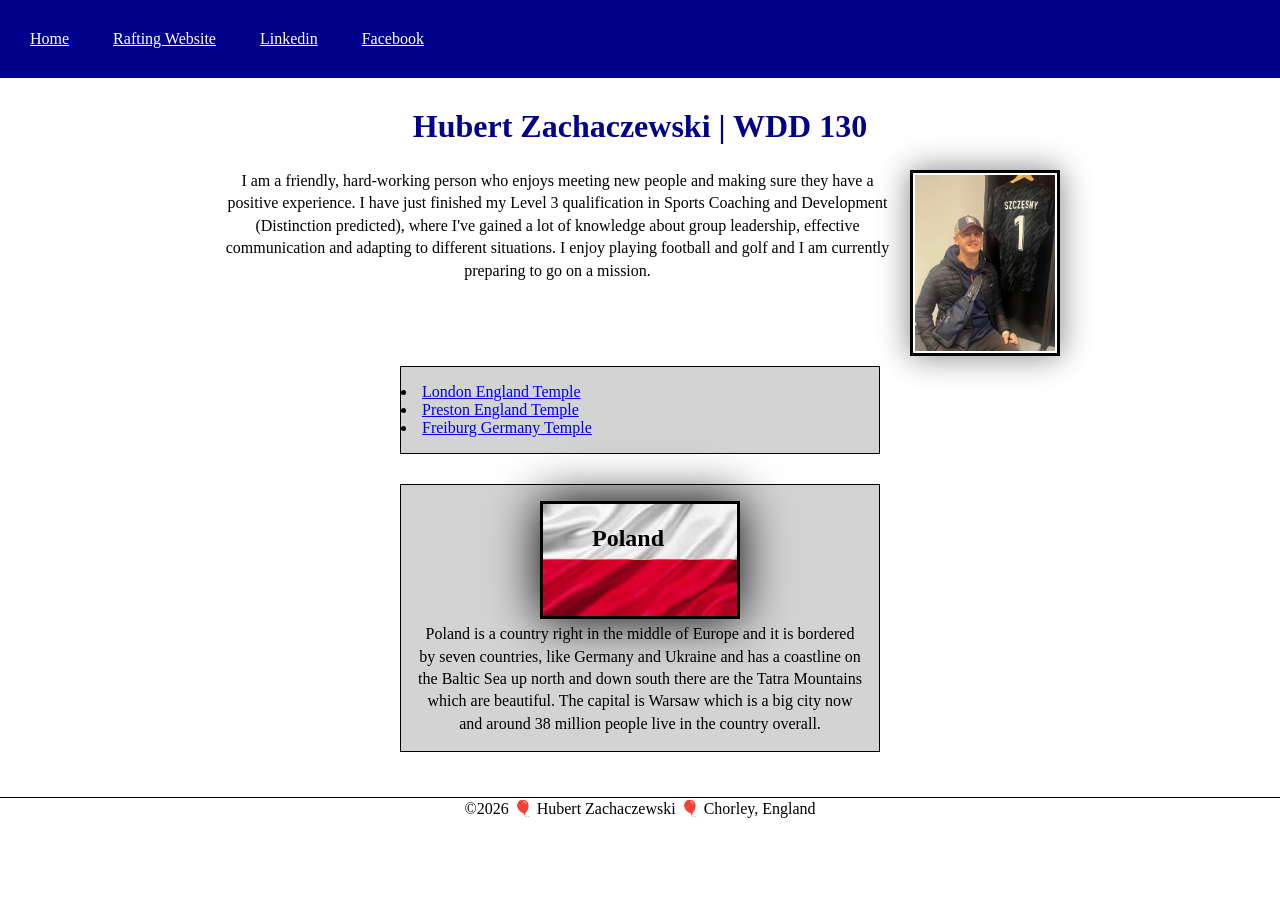
<file: index.html>
<!DOCTYPE html>
<html lang="en">

<head>
    <meta charset="UTF-8">
    <meta name="viewport" content="width=device-width, initial-scale=1.0">
    <title>Hubert Zachaczewski | WDD 130</title>
    <meta name="description"
      content="This page is made by Hubert Zachaczewski as the final product / assignment for WDD130.">
    <meta name="author" content="Hubert Zachaczewski">
    <link rel="stylesheet" href="styles/styles.css">
</head>

<body>
    <header>
        <nav>
            <a href="#">Home</a>
            <a href="wwr/">Rafting Website</a>
            <a href="https://linkedin.com">Linkedin</a>
            <a href="https://facebook.com">Facebook</a>
        </nav>
    </header>
    <main>
        <h1>Hubert Zachaczewski | WDD 130</h1>
        <img src="images/profile.jpg"
          alt="Hubert Zachaczewski Sitting Down in Front of Szczesny Shirt" width="200">
        <p>I am a friendly, hard-working person who enjoys meeting new people and making sure they
            have a positive experience. I have just finished my Level 3 qualification in Sports
            Coaching and Development (Distinction predicted), where I've gained a lot of knowledge
            about group leadership, effective communication and adapting to different situations. I
            enjoy playing football and golf and I am currently preparing to go on a mission.</p>
        <ul class="box">
            <li><a href="https://www.churchofjesuschrist.org/temples/details/london-england-temple?lang=eng"
                  target="blank" rel="noopener">London England Temple</a>
            </li>
            <li><a
                  href="https://www.churchofjesuschrist.org/temples/details/preston-england-temple?lang=eng">Preston
                    England Temple</a>
            </li>
            <li><a
                  href="https://www.churchofjesuschrist.org/temples/details/freiberg-germany-temple?lang=eng">Freiburg
                    Germany Temple</a>
            </li>
        </ul>
    </main>
    <aside class="box">
        <h2>Poland</h2>
        <img
          src="[data-uri]"
          alt="Picture of the Polish Flag">
        <p>Poland is a country right in the middle of Europe and it is bordered by seven countries,
            like Germany and Ukraine and has a coastline on the Baltic Sea up north and down south
            there are the Tatra Mountains which are beautiful. The capital is Warsaw which is a big
            city now and around 38 million people live in the country overall.</p>
    </aside>
    <footer>
        <p>©2026 🎈 Hubert Zachaczewski 🎈 Chorley, England</p>
    </footer>
</body>

</html>
</file>
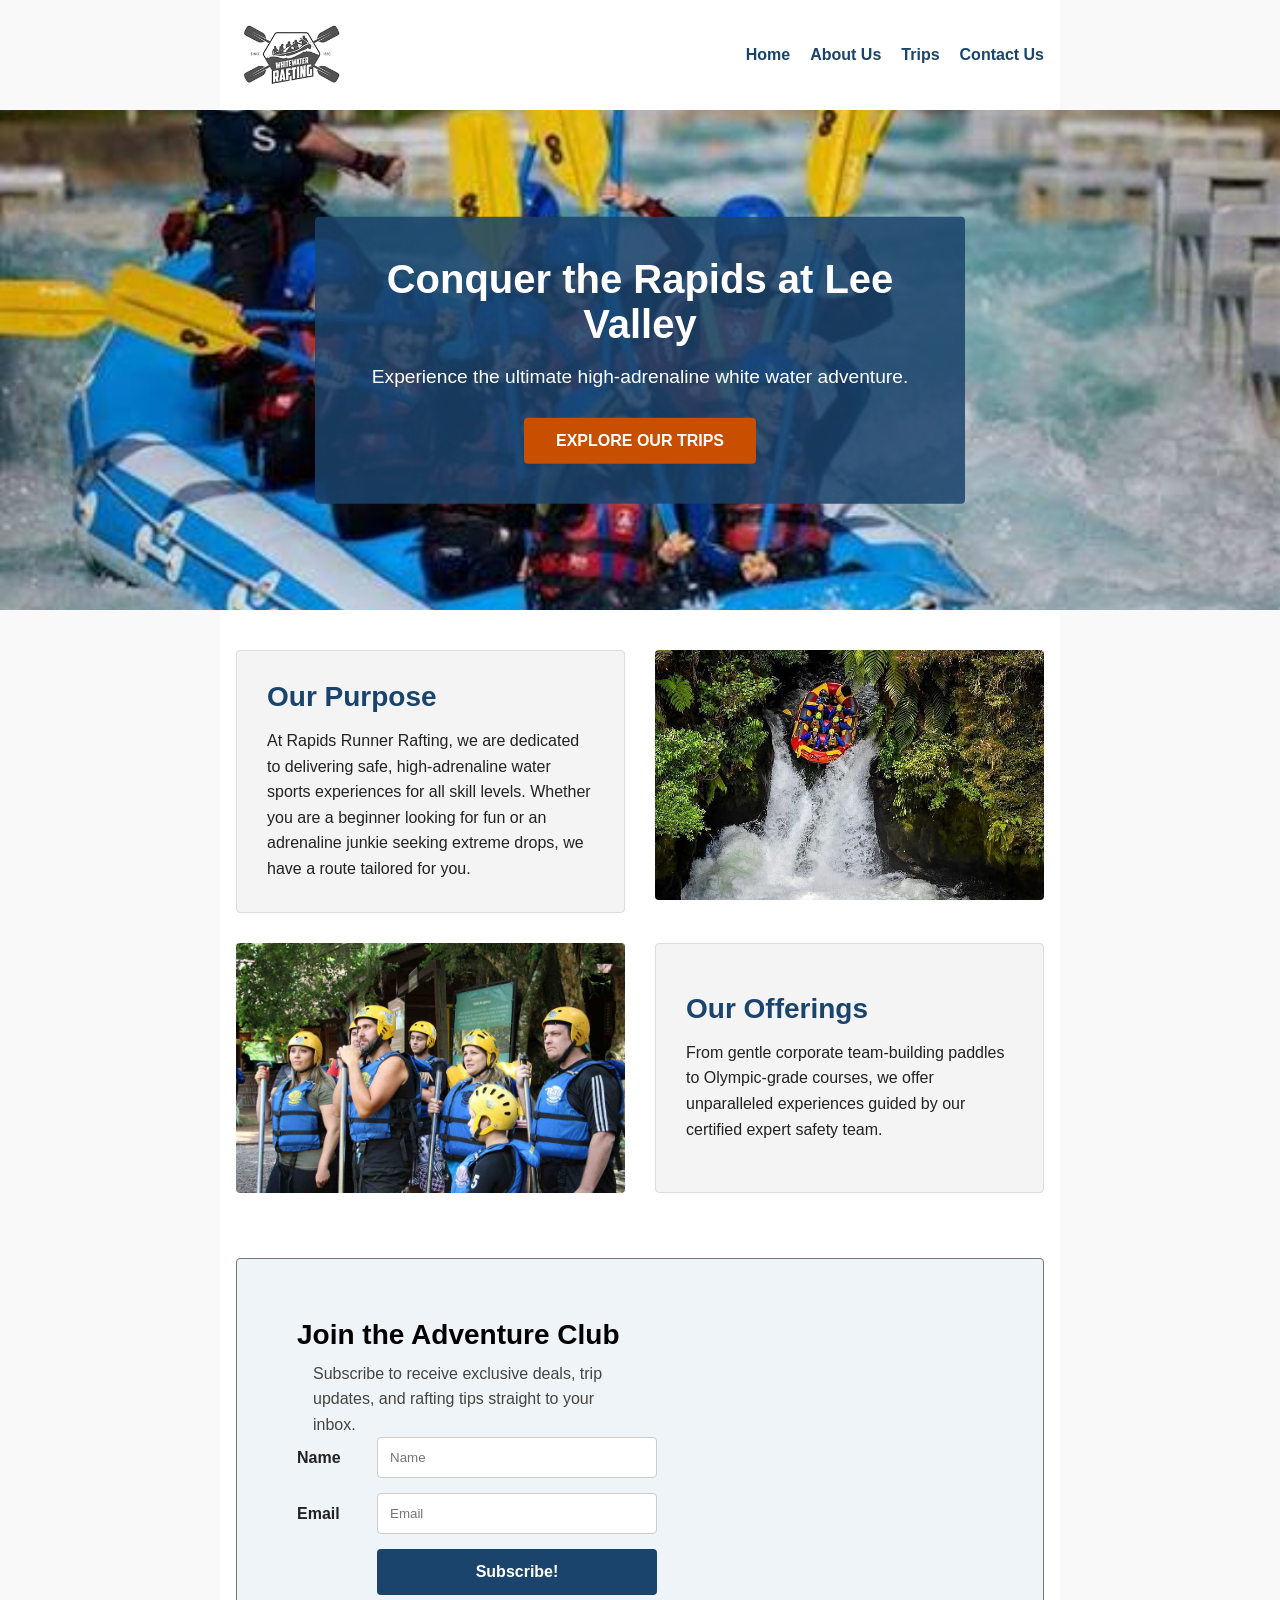
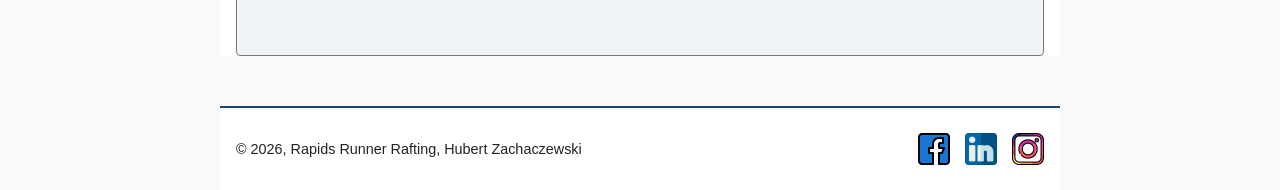
<file: wwr/index.html>
<!DOCTYPE html>
<html lang="en">

<head>
    <meta charset="UTF-8">
    <meta name="viewport" content="width=device-width, initial-scale=1.0">
    <title>Home Page - Rapids Runner Rafting</title>
    <meta name="description" content="Book your next white water rafting adventure at Lee Valley with Rapids Runner Rafting. Explore thrill levels perfect for everyone.">
    <meta name="author" content="Hubert Zachaczewski">
    <link rel="stylesheet" href="styles/rafting.css">
</head>

<body class="home-page-layout">
    <header>
        <img src="images/white-water-rafting-image.png" alt="Rapids Runner Rafting Logo">
        <nav>
            <ul>
                <li><a href="index.html">Home</a></li>
                <li><a href="about.html">About Us</a></li>
                <li><a href="trips.html">Trips</a></li>
                <li><a href="contact.html">Contact Us</a></li>
            </ul>
        </nav>
    </header>

    <div class="home-hero-wrapper">
        <section class="home-hero-section">
            <img src="images/hero-rafting.jpg" alt="Thrilling white water rafting experience at Lee Valley" class="home-hero-img">
            <div class="home-hero-text">
                <h1>Conquer the Rapids at Lee Valley</h1>
                <p>Experience the ultimate high-adrenaline white water adventure.</p>
                <a href="trips.html" class="home-cta-btn">Explore Our Trips</a>
            </div>
        </section>
    </div>

    <main class="home-grid-container">
        
        <div class="home-purpose-grid">
            <div class="home-text-card">
                <h2>Our Purpose</h2>
                <p>At Rapids Runner Rafting, we are dedicated to delivering safe, high-adrenaline water sports experiences for all skill levels. Whether you are a beginner looking for fun or an adrenaline junkie seeking extreme drops, we have a route tailored for you.</p>
            </div>
            
            <div class="home-img-card home-img-1">
                <img src="images/rafting-offering1.jpg" alt="Rafting team navigating a steep rapid drop">
            </div>
            
            <div class="home-img-card home-img-2">
                <img src="images/rafting-offering2.jpg" alt="Instructor teaching safety techniques to a group">
            </div>
            
            <div class="home-text-card">
                <h2>Our Offerings</h2>
                <p>From gentle corporate team-building paddles to Olympic-grade courses, we offer unparalleled experiences guided by our certified expert safety team.</p>
            </div>
        </div>

        <section class="home-newsletter-section">
            <div class="home-newsletter-box">
                <h2>Join the Adventure Club</h2>
                <p>Subscribe to receive exclusive deals, trip updates, and rafting tips straight to your inbox.</p>
                
                <form action="#" method="post" class="home-newsletter-form">
                    <div class="home-form-row">
                        <label for="username">Name</label>
                        <input type="text" id="username" name="username" placeholder="Name" required>
                    </div>

                    <div class="home-form-row">
                        <label for="useremail">Email</label>
                        <input type="email" id="useremail" name="useremail" placeholder="Email" required>
                    </div>

                    <button type="submit" class="home-submit-button">Subscribe!</button>
                </form>
            </div>
        </section>
    </main>

    <footer>
        <p>© 2026, Rapids Runner Rafting, Hubert Zachaczewski</p>
        <nav class="socialmedia">
            <a href="https://facebook.com" target="_blank" rel="noopener">
                <img src="images/facebook.png" alt="Facebook Logo">
            </a>
            <a href="https://linkedin.com" target="_blank" rel="noopener">
                <img src="images/linkedin.png" alt="Linkedin Logo">
            </a>
            <a href="https://instagram.com" target="_blank" rel="noopener">
                <img src="images/instagram.png" alt="Instagram Logo">
            </a>
        </nav>
    </footer>
</body>

</html>
</file>
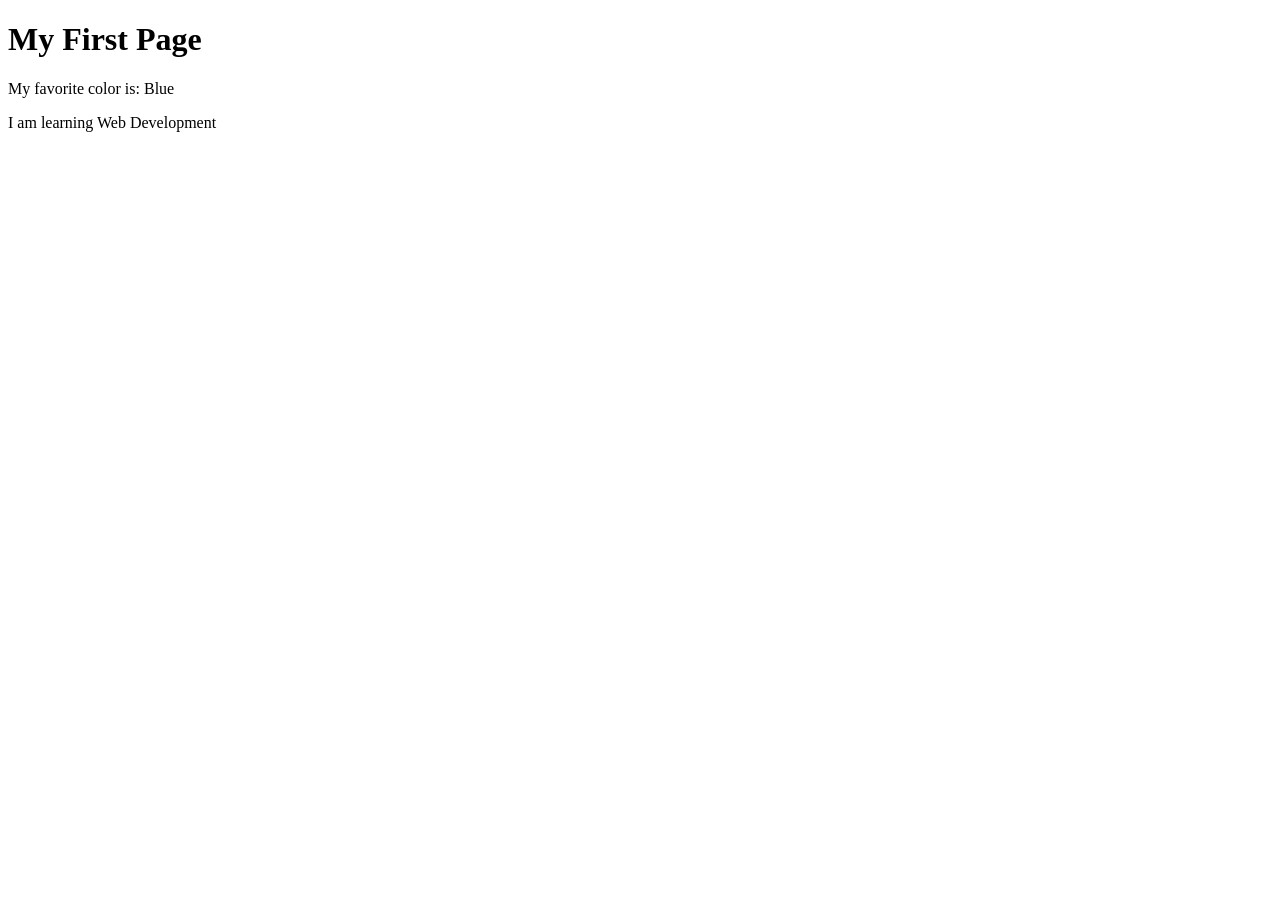
<file: week01/first-page.html>
<!DOCTYPE html>
<html lang="en">

<head>
    <meta charset="UTF-8">
    <meta name="viewport" content="width=device-width, initial-scale=1.0">
    <title>My First Page</title>
</head>

<body>
    <h1>My First Page</h1>
    <p>My favorite color is: Blue</p>
    <p>I am learning Web Development</p>
</body>

</html>
</file>
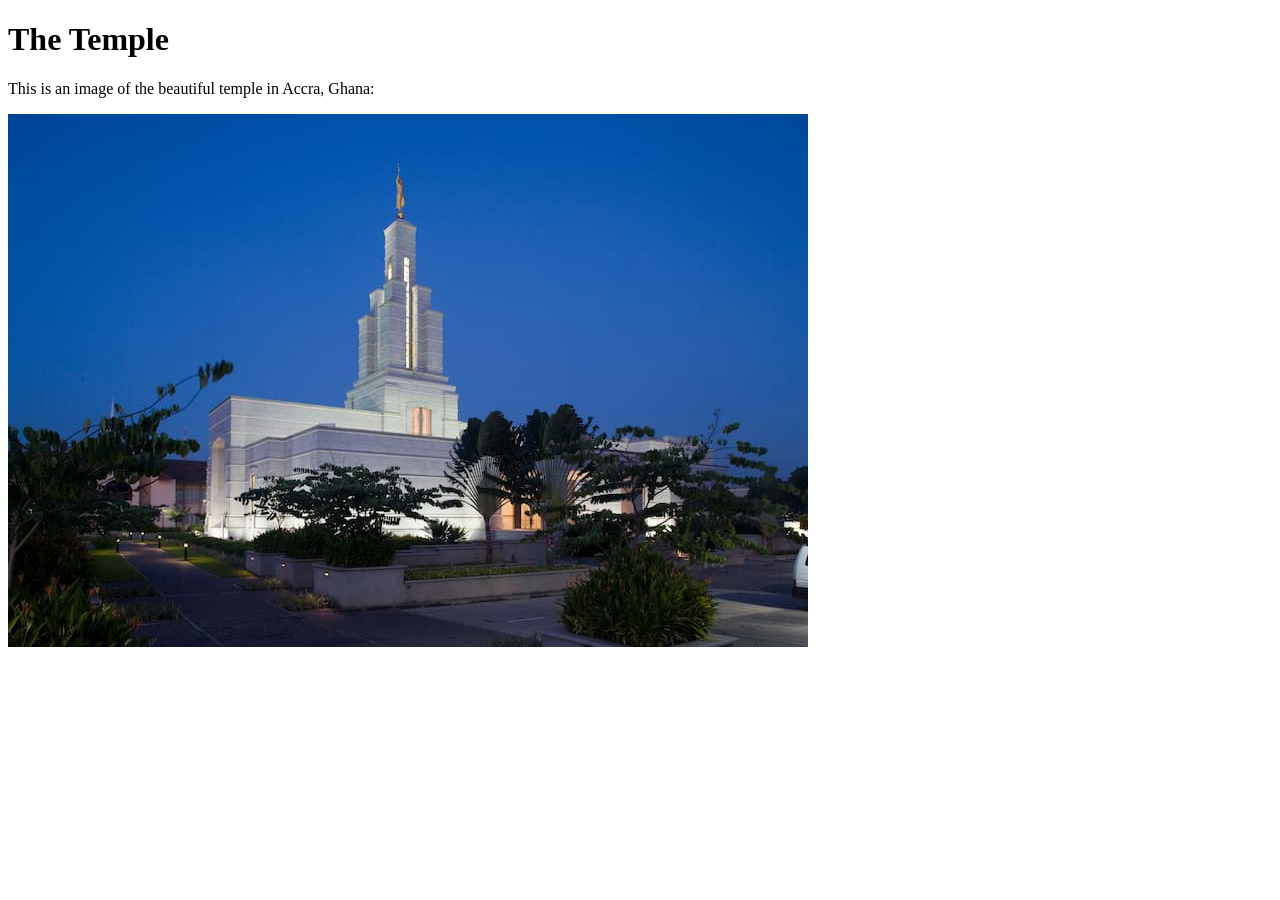
<file: week01/images-solution.html>
<!DOCTYPE html>
<html lang="en">
<head>
    <meta charset="UTF-8">
    <meta name="viewport" content="width=device-width, initial-scale=1.0">
    <title>Temple Image</title>
</head>
<body>
    <h1>The Temple</h1>
    <p>This is an image of the beautiful temple in Accra, Ghana:</p>
    <img src="images/temple-small.jpg" alt="The Accra Ghana Temple">
    
</body>
</html>
</file>
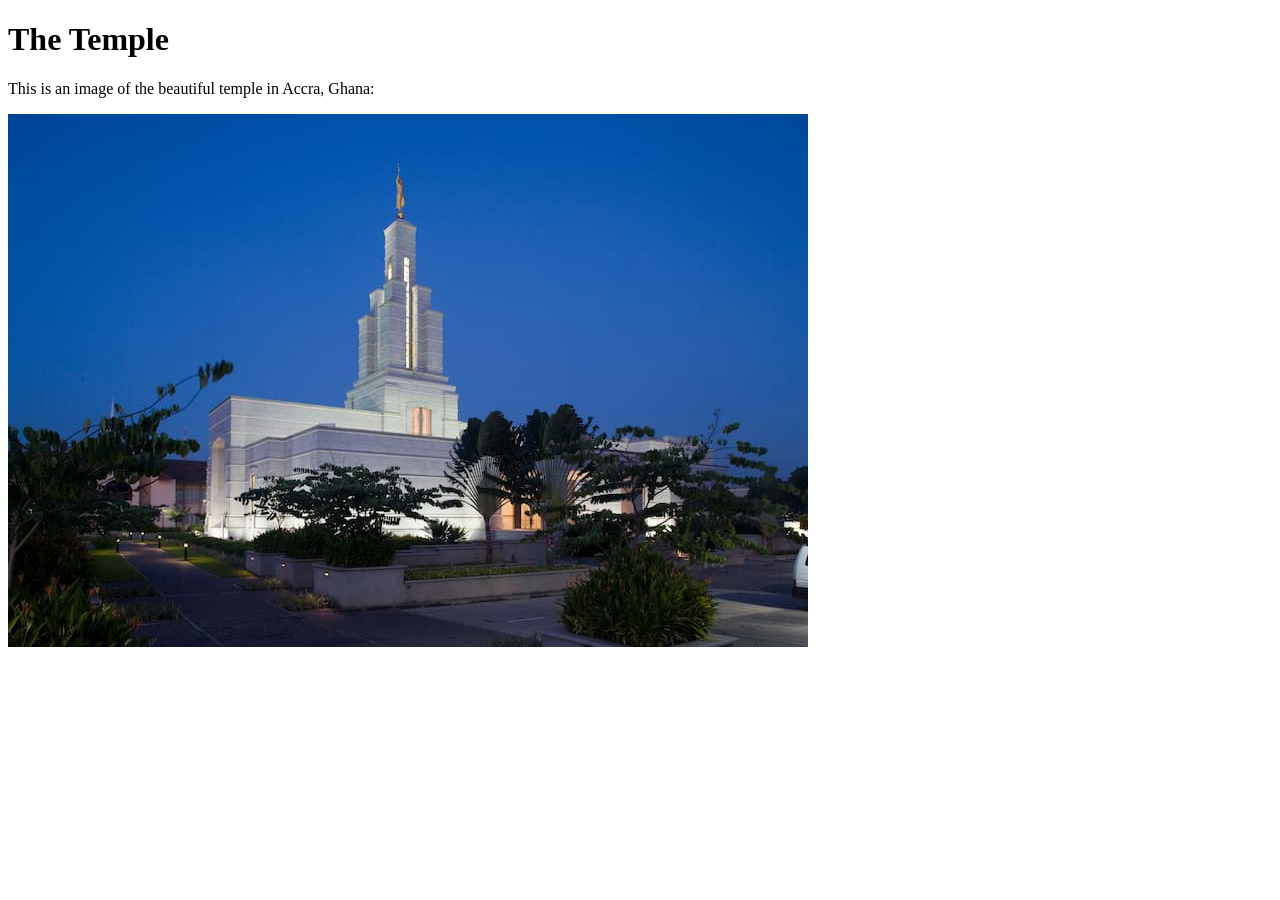
<file: week01/images.html>
<!DOCTYPE html>
<html lang="en">

<head>
    <meta charset="UTF-8">
    <meta name="viewport" content="width=device-width, initial-scale=1.0">
    <title>Temple Image</title>
</head>

<body>
    <h1>The Temple</h1>
    <p>This is an image of the beautiful temple in Accra, Ghana:</p>
    <img src="images/temple-small.jpg" alt="The Accra Ghana Temple">

</body>

</html>
</file>
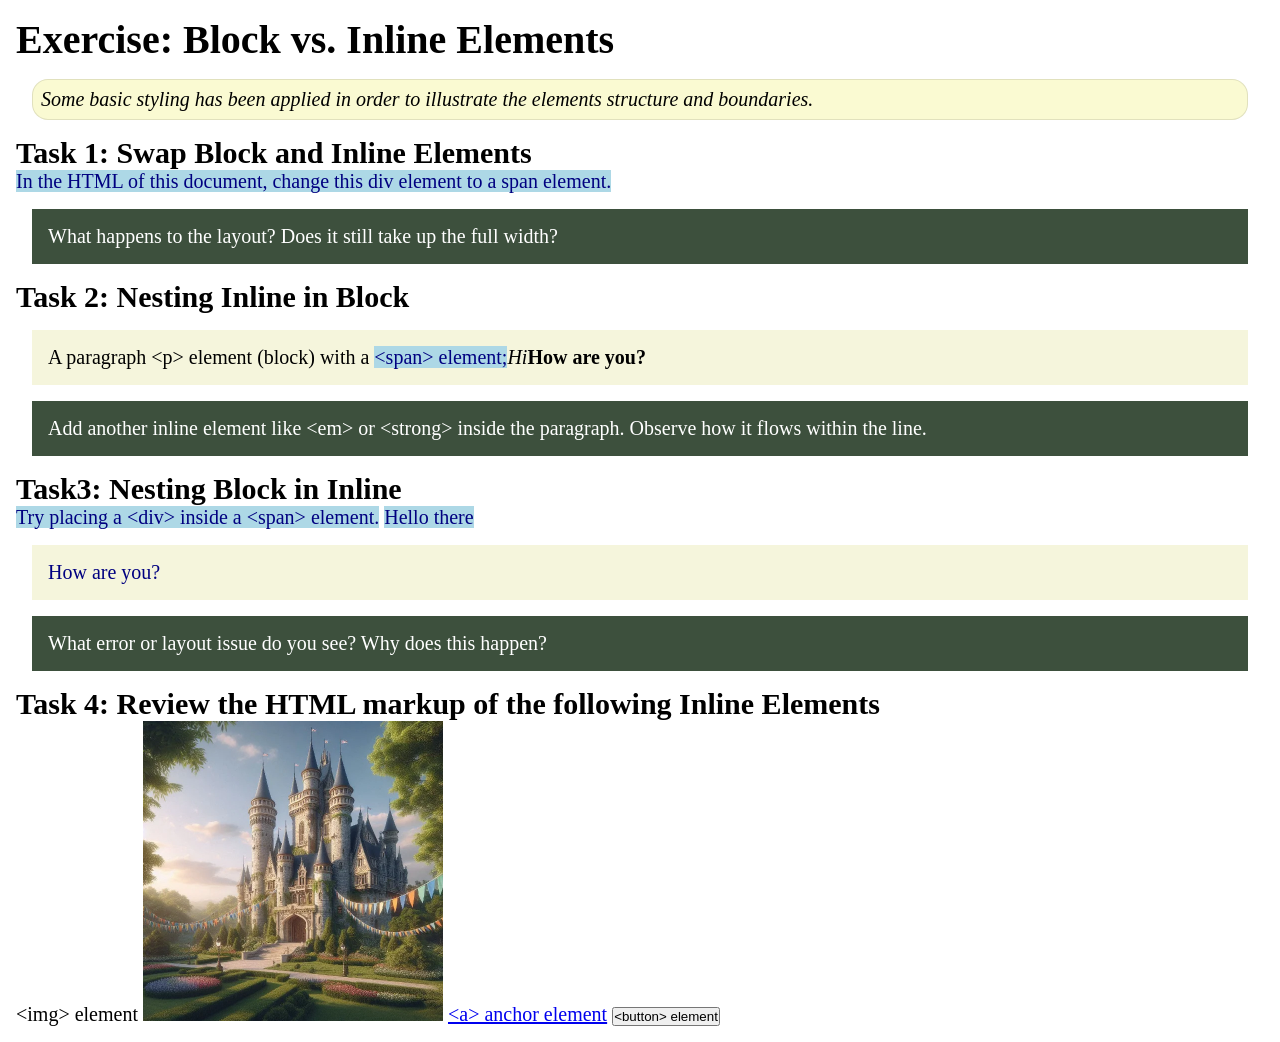
<file: week02/block-vs-inline.html>
<!DOCTYPE html>
<html lang="en">

<head>
    <meta charset="UTF-8">
    <meta name="viewport" content="width=device-width, initial-scale=1.0">
    <title>Exercise: Block vs. Inline Elements</title>
    <link rel="stylesheet" href="styles/block-vs-inline.css">
</head>

<body>
    <main>
        <h1>Exercise: Block vs. Inline Elements</h1>
        <p class="note">Some basic styling has been applied in order to illustrate the elements
            structure and
            boundaries.</p>

        <h2>Task 1: Swap Block and Inline Elements</h2>
        <span>In the HTML of this document, change this div element to a span element.</span>

        <p class="question">What happens to the layout? Does it still take up the full width?</p>

        <h2>Task 2: Nesting Inline in Block</h2>
        <p>A paragraph &lt;p&gt; element (block) with a <span>&lt;span&gt;
                element;</span><em>Hi</em><strong>How are you?</strong></p>
        <p class="question">Add another inline element like &lt;em&gt; or &lt;strong&gt; inside the
            paragraph. Observe
            how it flows within the line.</p>

        <h2>Task3: Nesting Block in Inline</h2>
        <span>Try placing a &lt;div&gt; inside a &lt;span&gt; element.</span>
        <span>Hello there <div>How are you?</div></span>
        <p class="question">What error or layout issue do you see? Why does this happen?</p>


        <h2>Task 4: Review the HTML markup of the following Inline Elements</h2>
        &lt;img&gt; element
        <img src="images/castle.webp" alt="placeholder image (images are inline)" width="300"
          height="300">
        <a href="https://churchofjesuschrist.org">&lt;a&gt; anchor element</a>
        <button type="button">&lt;button&gt; element</button>
    </main>
</body>

</html>
</file>
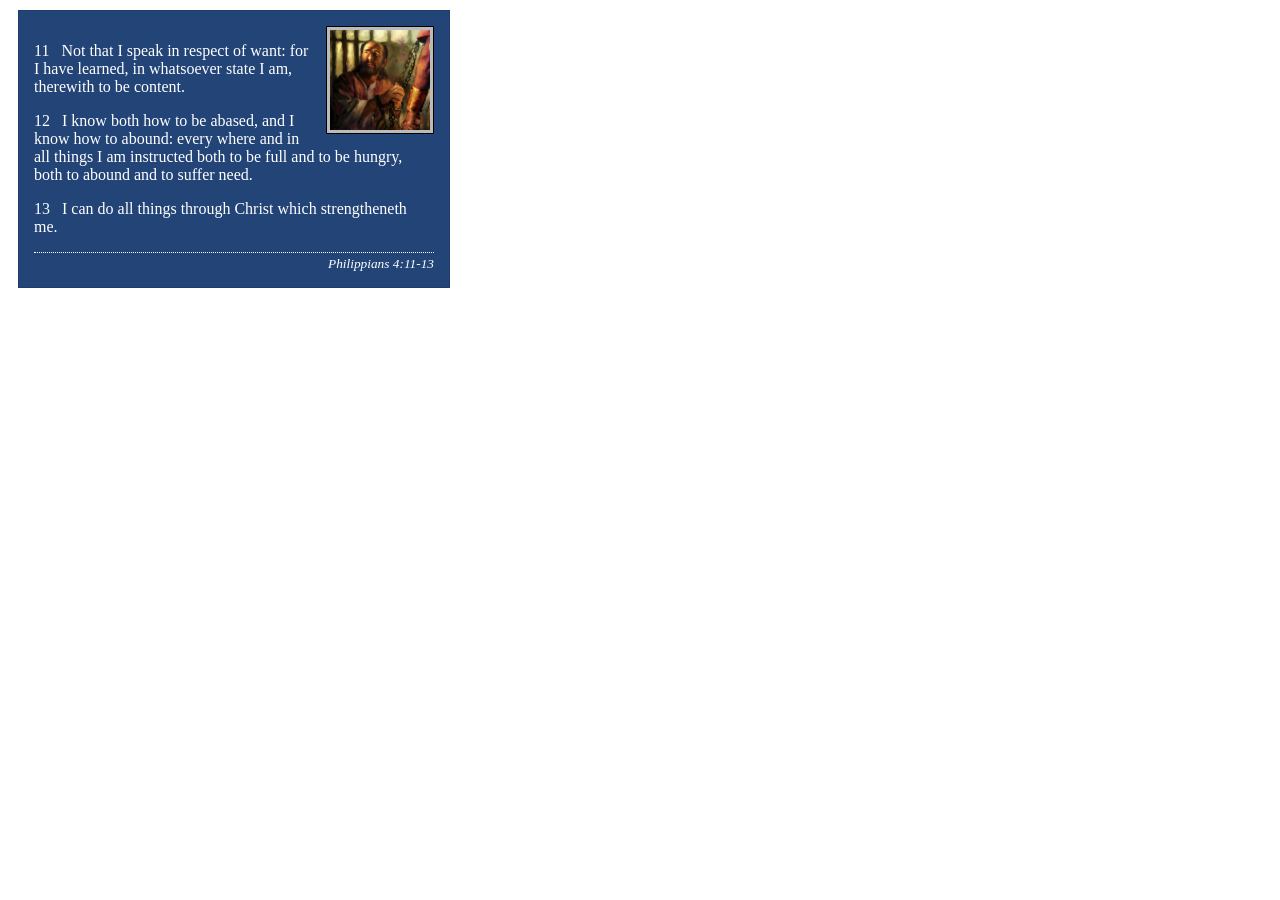
<file: week02/box-model-solution.html>
<!DOCTYPE html>
<html lang="en">
<head>
    <meta charset="UTF-8">
    <meta name="viewport" content="width=device-width, initial-scale=1.0">
    <title>Box Model Activity</title>
    <link rel="stylesheet" href="styles/box-model-solution.css">
</head>
<body>
    <main>
        <div class="callout">
            <img src="images/apostle-paul-imprisoned.webp" alt="Paul the Apostle - Imprisoned in Rome" width="200" height="200">
            <blockquote>
                <p>11 &nbsp; Not that I speak in respect of want: for I have learned, in whatsoever state I am, therewith to be content.</p>
                <p>12 &nbsp; I know both how to be abased, and I know how to abound: every where and in all things I am instructed both to be full and to be hungry, both to abound and to suffer need.</p>
                <p>13 &nbsp; I can do all things through Christ which strengtheneth me.</p>
            </blockquote>
            <cite>Philippians 4:11-13</cite>
        </div>
    </main>
</body>
</html>
</file>
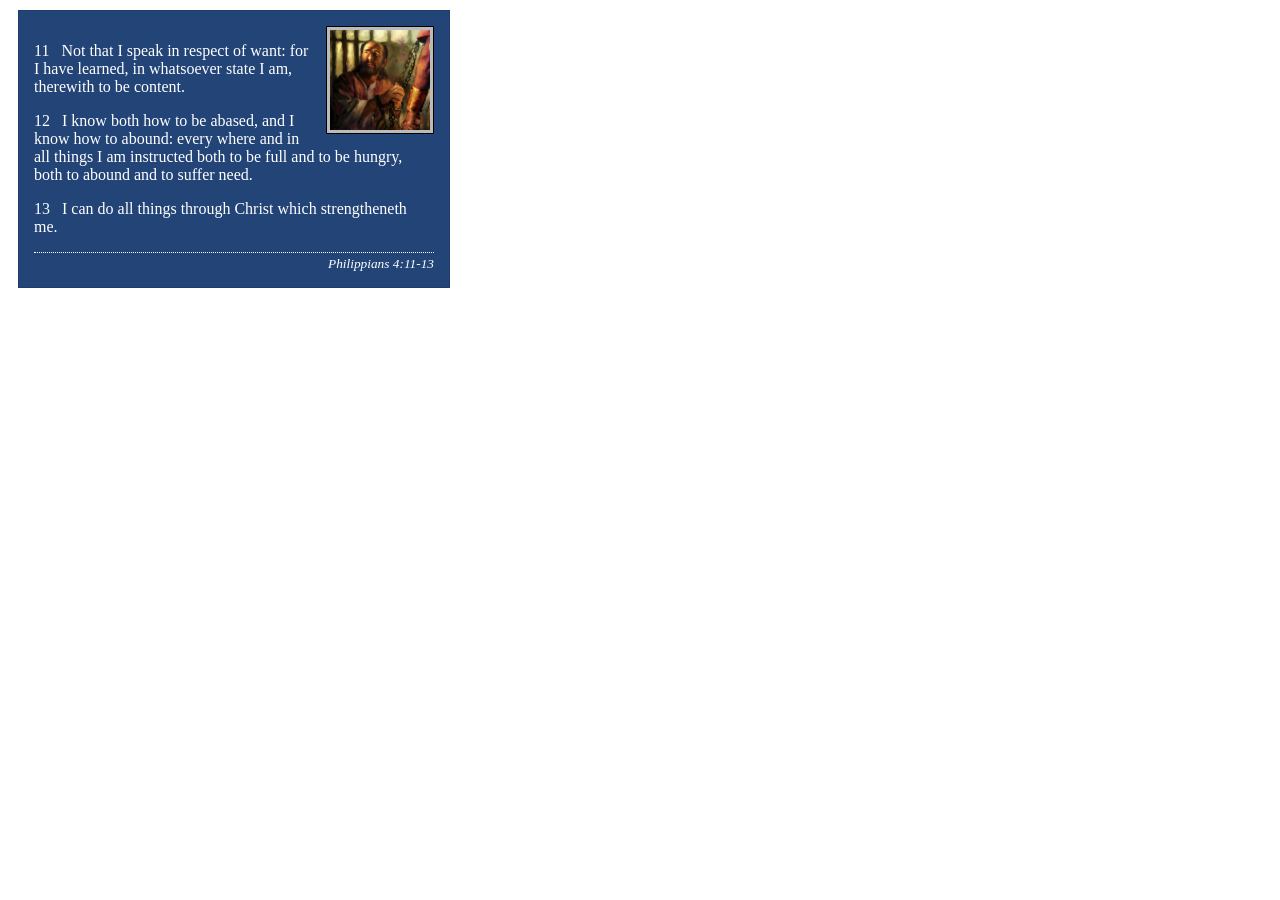
<file: week02/box-model.html>
<!DOCTYPE html>
<html lang="en">

<head>
    <meta charset="UTF-8">
    <meta name="viewport" content="width=device-width, initial-scale=1.0">
    <title>Box Model Activity</title>
    <link rel="stylesheet" href="styles/box-model.css">
</head>

<body>
    <main>
        <div class="callout">
            <img src="images/apostle-paul-imprisoned.webp"
              alt="Paul the Apostle - Imprisoned in Rome" width="200" height="200">
            <blockquote>
                <p>11 &nbsp; Not that I speak in respect of want: for I have learned, in whatsoever
                    state I am, therewith to be content.</p>
                <p>12 &nbsp; I know both how to be abased, and I know how to abound: every where and
                    in all things I am instructed both to be full and to be hungry, both to abound
                    and to suffer need.</p>
                <p>13 &nbsp; I can do all things through Christ which strengtheneth me.</p>
            </blockquote>
            <cite>Philippians 4:11-13</cite>
        </div>
    </main>
</body>

</html>
</file>
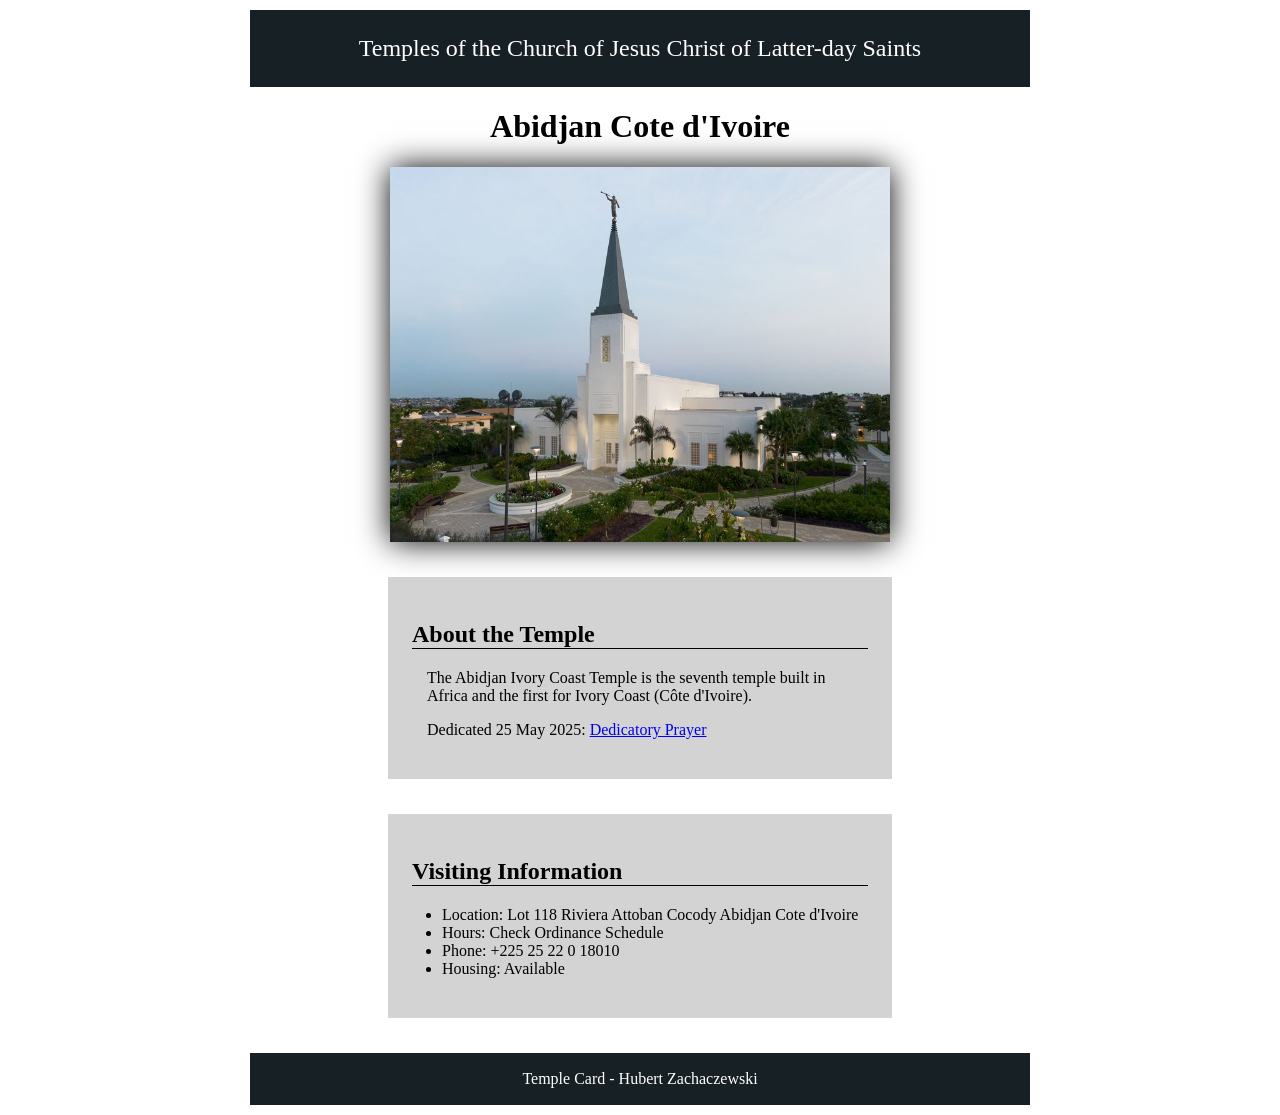
<file: week02/temple.html>
<!DOCTYPE html>
<html lang="en">

<head>
    <meta charset="UTF-8">
    <meta name="viewport" content="width=device-width, initial-scale=1.0">
    <title>Temple Card - Abidjan Cote d'Ivoire</title>
    <link rel="stylesheet" href="styles/temple.css">
</head>

<body>
    <header>
        <p>Temples of the Church of Jesus Christ of Latter-day Saints</p>
    </header>
    <main>
        <h1>Abidjan Cote d'Ivoire</h1>
        <picture>
            <img src="images/abidjan-ivory-coast.jpeg" alt="Abidjan Cote d'Ivoire Temple">
        </picture>
        <section>
            <h2>About the Temple</h2>
            <p>The Abidjan Ivory Coast Temple is the seventh temple built in Africa and the first
                for Ivory Coast (Côte
                d'Ivoire).</p>
            <p>Dedicated 25 May 2025: <a
                  href="https://www.churchofjesuschrist.org/temples/dedicatory-prayer/abidjan-ivory-coast-temple/2025-05-25?lang=eng"
                  target="_blank" rel="noopener noreferrer">Dedicatory Prayer</a></p>
        </section>
        <section>
            <h2>Visiting Information</h2>
            <ul>
                <li>Location: Lot 118 Riviera Attoban Cocody Abidjan Cote d'Ivoire</li>
                <li>Hours: Check Ordinance Schedule</li>
                <li>Phone: +225 25 22 0 18010</li>
                <li>Housing: Available</li>
            </ul>
        </section>
    </main>
    <footer>
        <p>Temple Card - Hubert Zachaczewski</p>
    </footer>
</body>

</html>
</file>
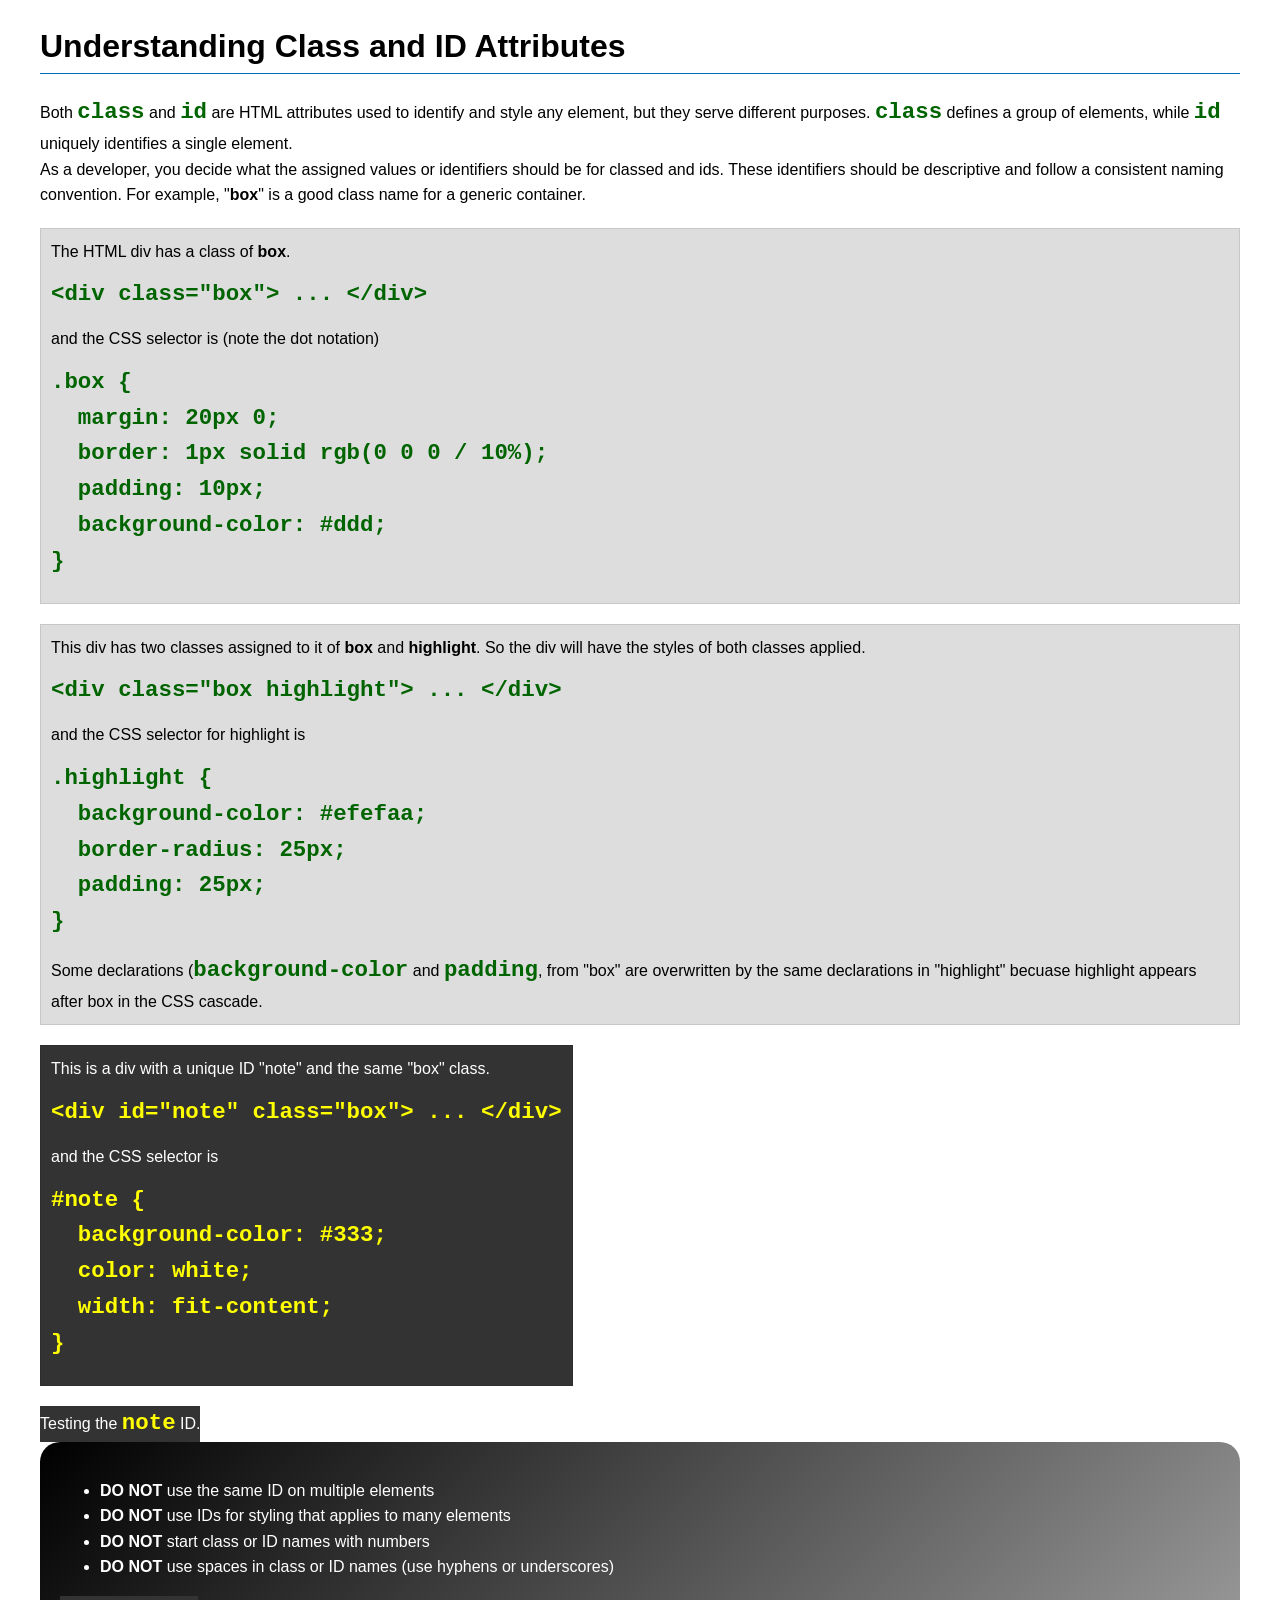
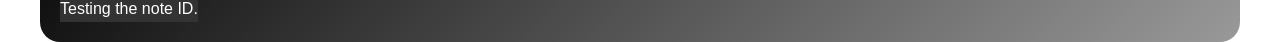
<file: week03/class-and-id.html>
<!DOCTYPE html>
<html lang="en">

<head>
    <meta charset="UTF-8">
    <meta name="viewport" content="width=device-width, initial-scale=1.0">
    <title>Class vs ID Attributes</title>
    <link rel="stylesheet" href="styles/class-and-id.css">
</head>

<body>
    <h1>Understanding Class and ID Attributes</h1>
    <p>Both <code>class</code> and <code>id</code> are HTML attributes used to identify and style
        any element, but they
        serve different purposes. <code>class</code> defines a group of elements, while
        <code>id</code> uniquely
        identifies a single element.
    </p>
    <p>As a developer, you decide what the assigned values or identifiers should be for classed and
        ids. These
        identifiers should be
        descriptive and follow a consistent naming convention. For example, "<strong>box</strong>"
        is a good class name
        for a generic container.</p>
    <div class="box">
        <p>The HTML div has a class of <strong>box</strong>.</p>
        <pre><code class="html">&lt;div class="box"&gt; ... &lt;/div&gt;</code></pre>
        and the CSS selector is (note the dot notation)
        <pre><code class="css">.box {
  margin: 20px 0;
  border: 1px solid rgb(0 0 0 / 10%);
  padding: 10px;
  background-color: #ddd; 
}</code></pre>
    </div>

    <div class="box">
        <p>This div has two classes assigned to it of <strong>box</strong> and
            <strong>highlight</strong>. So the div
            will have the styles of both classes applied.
        </p>
        <pre><code class="html">&lt;div class="box highlight"&gt; ... &lt;/div&gt;</code></pre>
        and the CSS selector for highlight is
        <pre><code class="css">.highlight {
  background-color: #efefaa;
  border-radius: 25px;
  padding: 25px;
}</code></pre>
        <p>Some declarations (<code>background-color</code> and <code>padding</code>, from "box" are
            overwritten by the same declarations in "highlight" becuase highlight appears after box
            in the CSS cascade.</p>
    </div>

    <div id="note" class="box">
        <p>This is a div with a unique ID "note" and the same "box" class.</p>
        <pre><code class="html">&lt;div id="note" class="box"&gt; ... &lt;/div&gt;</code></pre>
        and the CSS selector is
        <pre><code class="css">#note {
  background-color: #333;
  color: white;
  width: fit-content;
}</code></pre>
    </div>

    <div id="note">
        <p>Testing the <code>note</code> ID.</p>
    </div>

    <section id="best-practice">
        <ul>
            <li><strong>DO NOT</strong> use the same ID on multiple elements</li>
            <li><strong>DO NOT</strong> use IDs for styling that applies to many elements</li>
            <li><strong>DO NOT</strong> start class or ID names with numbers</li>
            <li><strong>DO NOT</strong> use spaces in class or ID names (use hyphens or underscores)
            </li>
        </ul>

        <div id="note">
            <p>Testing the note ID. </p>
        </div>
    </section>


</body>

</html>
</file>
<file: styles/styles.css>
:root {
    background-color: white;
}

* {
    margin: 0;
    padding: 0;
    box-sizing: border-box;
}

nav {
    background-color: darkblue;
    padding: 10px;
}

nav a {
    color: white;
    display: inline-block;
    padding: 20px;
}

h1 {
    color: darkblue;
    margin-bottom: 25px;
}

main img {
    width: 150px;
    height: auto;
    border: solid black;
    padding: 2px;
    box-shadow: 0 0 30px gray;
    float: right;
    margin: 0 0 10px 15px;
}

p {
    padding: 0;
    line-height: 1.4;
}

main {
    max-width: 840px;
    margin: 30px auto;
    text-align: center;
}

ul {
    text-align: left;
    margin-top: 15px;
    margin-left: 25px;
    clear: right;
    margin-bottom: 40px;
}

li {
    padding-left: 5px;
}

aside {
    width: 30rem;
    text-align: center;
}

aside h2 {
    position: absolute;
    top: 525px;
    left: 592px;
}

aside img {
    width: 200px;
    height: auto;
    border: solid black;
    box-shadow: 0 0 50px black;
}

footer {
    margin-top: 45px;
    border-top: 1px solid black;
    text-align: center;
}

/* Class Selectors */

.box {
    width: 30rem;
    margin: 0 auto;
    border: 1px solid black;
    padding: 1rem;
    background-color: lightgray;
    color: black;
}
</file>
<file: wwr/styles/rafting.css>
:root {
    --primary-color: #1a446c;
    --secondary-color: #c84e00;
    --font-color: #222222;
    --bg-white: #ffffff;
    --bg-light: #f9f9f9;
    --bg-gray: #f4f4f4;
    --border-gray: #777777;
    --border-light: #dddddd;
    --border-input: #cccccc;
    --text-dark: #000000;
    --text-muted: #333333;
    --text-gray: #444444;
    --heading-font: Arial, sans-serif;
    --body-font: Arial, sans-serif;
    --fs-base: 1rem;
    --fs-sm: 0.85rem;
    --fs-xs: 0.9rem;
    --fs-lg: 1.5rem;
    --fs-xl: 1.75rem;
    --fs-xxl: 2.5rem;
    --site-width: 840px;
    --grid-max-width: 1200px;
    --radius-standard: 4px;
    --transition-fast: background-color 0.2s ease;
}

* {
    margin: 0;
    padding: 0;
    box-sizing: border-box;
}

body {
    font-family: var(--body-font);
    color: var(--font-color);
    background-color: var(--bg-light);
}

header,
main,
footer {
    width: var(--site-width);
    margin: 0 auto;
    background-color: var(--bg-white);
}

header {
    display: grid;
    grid-template-columns: 150px 1fr;
    align-items: center;
    padding: 20px 16px;
}

header img {
    height: 70px;
    width: auto;
}

nav ul {
    list-style-type: none;
    display: flex;
    gap: 20px;
    justify-content: flex-end;
}

nav ul li a {
    text-decoration: none;
    color: var(--primary-color);
    font-weight: bold;
    font-family: var(--heading-font);
}

nav ul li a:hover {
    color: var(--secondary-color);
}

h1 {
    font-family: var(--heading-font);
    background-color: var(--primary-color);
    color: var(--bg-white);
    text-align: center;
    padding: 12px;
    margin: 25px 0 10px 0;
    display: block;
}

p {
    line-height: 1.6;
}

.hero {
    position: relative;
    width: 100%;
}

.hero img {
    display: block;
    width: 100%;
    height: auto;
}

.hero h1 {
    font-family: var(--heading-font);
    position: absolute;
    top: 25px;
    left: 0;
    width: 100%;
    text-align: center;
    background-color: var(--secondary-color) !important;
    color: var(--bg-white) !important;
    font-size: var(--fs-xxl);
    padding: 10px 0;
    margin: 0;
}

.hero article {
    position: absolute;
    bottom: 25px;
    left: 4%;
    width: 92%;
    padding: 20px;
    background-color: var(--primary-color);
    color: var(--bg-white);
    overflow: hidden;
}

.hero article h2 {
    padding: 20px;
}

.hero article p {
    float: left;
    width: 75%;
    margin: 0;
    font-size: var(--fs-base);
}

.hero article img {
    float: right;
    width: 120px;
    height: auto;
    border: 2px solid var(--bg-white);
}

main section:nth-of-type(1) {
    display: grid;
    grid-template-columns: 1fr 180px 1fr;
    align-items: center;
    border: 1px solid var(--border-gray);
    margin: 25px 16px;
    padding: 20px;
}

main section:nth-of-type(1) h2 {
    grid-column: 1 / 4;
    background-color: transparent;
    color: var(--text-dark);
    text-align: center;
    padding: 0;
    margin: 0 0 20px 0;
    font-family: var(--heading-font);
    font-size: var(--fs-xl);
    display: block;
}

main section:nth-of-type(1) p {
    margin: 0 16px;
}

main section:nth-of-type(1) img {
    width: 180px;
    height: auto;
    justify-self: center;
}

main section:nth-of-type(2) {
    display: grid;
    grid-template-columns: repeat(5, 1fr);
    gap: 12px;
    border: 1px solid var(--border-gray);
    margin: 25px 16px;
    padding: 20px;
}

main section:nth-of-type(2) h2 {
    grid-column: 1 / 6;
    background-color: transparent;
    color: var(--text-dark);
    text-align: center;
    padding: 0;
    margin: 0 0 20px 0;
    font-family: var(--heading-font);
    font-size: var(--fs-xl);
    display: block;
}

main section:nth-of-type(2) figure {
    margin: 0;
    background: var(--bg-gray);
    padding: 5px;
    border: 1px solid var(--border-light);
    text-align: center;
}

main section:nth-of-type(2) figure img {
    width: 100%;
    height: 120px;
    object-fit: cover;
}

main section:nth-of-type(2) figcaption {
    font-size: var(--fs-sm);
    font-weight: bold;
    margin-top: 8px;
    color: var(--text-muted);
}

footer {
    display: flex;
    justify-content: space-between;
    align-items: center;
    margin-top: 50px;
    padding: 25px 16px;
    border-top: 2px solid var(--primary-color);
}

footer p {
    margin: 0;
    font-size: var(--fs-xs);
}

.socialmedia {
    display: flex;
    gap: 15px;
}

.socialmedia a {
    text-decoration: none;
}

.socialmedia img {
    width: 32px;
    height: 32px;
    display: block;
}

.company-information {
    text-align: center;
    padding: 20px 0 10px 0;
}

.company-information h1 {
    font-family: var(--heading-font);
    font-size: var(--fs-xl);
    color: var(--primary-color) !important;
    background-color: transparent !important;
    text-align: center;
    width: auto !important;
    padding: 15px 0 !important;
    margin: 10px 0 !important;
    display: block !important;
    height: auto !important;
    min-height: 40px !important;
}

.company-address {
    margin: 4px 0;
    font-size: var(--fs-base);
    line-height: 1.4;
}

.wireframe-split-layout {
    display: grid;
    grid-template-columns: 1fr 1fr;
    gap: 24px;
    padding: 20px 16px;
    align-items: start;
}

.map-container iframe {
    width: 100%;
    height: 380px;
    border: 1px solid var(--border-light);
    display: block;
}

.contact-form {
    border: 1px solid var(--border-light);
    padding: 20px;
    background-color: var(--bg-white);
}

.form-item {
    display: grid;
    grid-template-columns: 110px 1fr;
    margin-bottom: 15px;
    align-items: center;
}

.form-item label {
    font-family: var(--heading-font);
    font-weight: bold;
    color: var(--font-color);
}

.form-item input[type="text"],
.form-item input[type="email"] {
    padding: 8px;
    border: 1px solid var(--border-input);
    border-radius: var(--radius-standard);
    width: 100%;
}

.choice-container {
    border: none;
    padding: 0;
    display: flex;
    flex-direction: column;
    align-items: start;
}

.choice-container legend {
    float: left;
    width: 110px;
    font-family: var(--heading-font);
    font-weight: bold;
    color: var(--font-color);
    margin-bottom: 5px;
}

.radio-label {
    display: flex;
    align-items: center;
    gap: 8px;
    margin-left: 110px;
    margin-bottom: 8px;
    cursor: pointer;
    font-weight: normal;
}

.form-item textarea {
    padding: 8px;
    border: 1px solid var(--border-input);
    border-radius: var(--radius-standard);
    width: 100%;
    resize: none;
    font-family: var(--body-font);
}

.checkbox-container {
    display: block;
    margin-top: 10px;
    margin-bottom: 15px;
}

.checkbox-container label {
    display: flex;
    align-items: center;
    gap: 8px;
    cursor: pointer;
    font-weight: normal;
}

.submit-button {
    display: block;
    width: 100%;
    padding: 12px;
    background-color: var(--bg-gray);
    color: var(--font-color);
    border: 1px solid var(--border-input);
    border-radius: var(--radius-standard);
    cursor: pointer;
    font-family: var(--heading-font);
    font-weight: bold;
    font-size: var(--fs-base);
    text-align: center;
    transition: var(--transition-fast);
}

.submit-button:hover {
    background-color: #e0e0e0;
}

main section.contact-employee-section {
    display: block;
    grid-template-columns: none;
    border: 1px solid var(--border-gray);
    margin: 30px 16px;
    background-color: var(--bg-gray);
}

.contact-employee-section h2 {
    font-family: var(--heading-font);
    background-color: var(--bg-gray) !important;
    color: var(--text-dark) !important;
    text-align: center;
    padding: 20px 10px !important;
    margin: 0 !important;
    font-size: var(--fs-lg);
    font-weight: bold;
    display: block !important;
}

.contact-employee-gallery {
    display: grid;
    grid-template-columns: repeat(3, 1fr);
    background-color: var(--bg-gray);
    width: 100%;
    padding-bottom: 30px;
}

.contact-employee-box {
    background-color: transparent;
    padding: 15px;
    text-align: center;
    width: 100%;
}

.contact-employee-image-wrapper {
    width: 130px;
    height: 120px;
    background-color: var(--bg-white);
    border: 1px solid var(--border-gray);
    border-radius: 0;
    overflow: hidden;
    margin: 0 auto 12px auto;
}

.contact-employee-image-wrapper img {
    width: 100% !important;
    height: 100% !important;
    object-fit: contain !important;
    background-color: var(--bg-white);
    display: block;
}

.contact-employee-name {
    font-family: var(--body-font);
    font-size: var(--fs-base);
    font-weight: bold;
    color: var(--text-dark);
    margin: 0 0 4px 0;
    line-height: 1.4;
}

.contact-employee-title {
    font-family: var(--body-font);
    font-size: var(--fs-sm);
    color: var(--text-gray);
    margin: 0;
    line-height: 1.4;
}

.home-page-layout main {
    width: var(--site-width) !important;
    margin: 0 auto !important;
    background-color: var(--bg-white);
}

.home-hero-wrapper {
    width: 100vw;
    position: relative;
    left: 50%;
    right: 50%;
    margin-left: -50vw;
    margin-right: -50vw;
}

.home-hero-section {
    position: relative;
    width: 100%;
    height: 500px;
}

.home-hero-img {
    width: 100%;
    height: 100%;
    object-fit: cover;
    display: block;
}

.home-hero-text {
    position: absolute;
    top: 50%;
    left: 50%;
    transform: translate(-50%, -50%);
    text-align: center;
    color: var(--bg-white);
    background-color: rgba(26, 68, 108, 0.85);
    padding: 40px;
    border-radius: var(--radius-standard);
    width: 90%;
    max-width: 650px;
}

.home-hero-text h1 {
    background-color: transparent !important;
    margin: 0 0 15px 0 !important;
    padding: 0 !important;
    font-size: var(--fs-xxl) !important;
    color: var(--bg-white) !important;
}

.home-hero-text p {
    font-size: 1.2rem;
    margin-bottom: 25px;
}

.home-cta-btn {
    display: inline-block;
    padding: 14px 32px;
    background-color: var(--secondary-color);
    color: var(--bg-white);
    text-decoration: none;
    font-weight: bold;
    border-radius: var(--radius-standard);
    text-transform: uppercase;
    font-family: var(--heading-font);
    transition: var(--transition-fast);
}

.home-cta-btn:hover {
    background-color: #b04400;
}

.home-grid-container {
    width: var(--site-width) !important;
    margin: 0 auto !important;
}

.home-purpose-grid {
    display: grid;
    grid-template-columns: 1fr 1fr;
    gap: 30px;
    padding: 40px 16px;
}

.home-img-card img {
    width: 100%;
    height: 350px;
    object-fit: cover;
    border-radius: var(--radius-standard);
    display: block;
}

.home-text-card {
    padding: 30px;
    background-color: var(--bg-gray);
    border: 1px solid var(--border-light);
    border-radius: var(--radius-standard);
    display: flex;
    flex-direction: column;
    justify-content: center;
}

.home-text-card h2 {
    font-family: var(--heading-font);
    color: var(--primary-color);
    margin-bottom: 15px;
    font-size: var(--fs-xl);
}

.home-purpose-grid {
    display: grid;
    grid-template-columns: 1fr 1fr;
    gap: 30px;
    padding: 40px 16px;
}

.home-purpose-grid > :nth-child(1) { grid-column: 1; grid-row: 1; }
.home-img-1 { grid-column: 2; grid-row: 1; }
.home-img-2 { grid-column: 1; grid-row: 2; }
.home-purpose-grid > :nth-child(4) { grid-column: 2; grid-row: 2; }

.home-img-card img {
    width: 100%;
    height: 250px;
    object-fit: cover;
    border-radius: var(--radius-standard);
    display: block;
}

.home-text-card {
    padding: 30px;
    background-color: var(--bg-gray);
    border: 1px solid var(--border-light);
    border-radius: var(--radius-standard);
    display: flex;
    flex-direction: column;
    justify-content: center;
}

.home-text-card h2 {
    font-family: var(--heading-font);
    color: var(--primary-color);
    margin-bottom: 15px;
    font-size: var(--fs-xl);
}

.home-newsletter-section {
    background-color: #eef4f8;
    margin: 40px 16px 60px 16px;
    border-radius: var(--radius-standard);
    display: block;
    overflow: hidden;
}

.home-newsletter-box {
    padding: 40px;
    text-align: left;
    width: 100%;
}

.home-newsletter-box h2 {
    font-family: var(--heading-font);
    color: var(--primary-color);
    margin: 0 0 10px 0 !important;
    padding: 0 !important;
    font-size: var(--fs-xl);
    text-align: left !important;
    background-color: transparent !important;
}

.home-newsletter-box p {
    margin-bottom: 25px;
    color: var(--text-gray);
    text-align: left !important;
}

.home-newsletter-form {
    display: flex;
    flex-direction: column;
    gap: 15px;
    align-items: flex-start;
    width: 100%;
}

.home-form-row {
    display: grid;
    grid-template-columns: 80px 280px;
    align-items: center;
    text-align: left;
    width: 360px;
}

.home-form-row label {
    font-family: var(--heading-font);
    font-weight: bold;
    color: var(--font-color);
}

.home-form-row input {
    padding: 12px;
    border: 1px solid var(--border-input);
    border-radius: var(--radius-standard);
    width: 100%;
}

.home-submit-button {
    width: 280px;
    margin-left: 80px !important;
    padding: 14px;
    background-color: var(--primary-color);
    color: var(--bg-white);
    border: none;
    border-radius: var(--radius-standard);
    cursor: pointer;
    font-family: var(--heading-font);
    font-weight: bold;
    font-size: var(--fs-base);
    transition: var(--transition-fast);
}

.home-submit-button:hover {
    background-color: #112d48;
}

.trips-main-heading {
    background-color: var(--primary-color);
    color: var(--bg-white);
    text-align: center;
    padding: 15px;
    margin: 25px 16px 10px 16px;
    border-radius: var(--radius-standard);
}

.home-purpose-grid.trips-extra-padding {
    padding-top: 0;
}

.trips-table-wrapper {
    padding: 0 20px 30px 20px;
    overflow-x: auto;
}

.trips-matrix {
    width: 100%;
    border-collapse: collapse;
    margin-top: 10px;
    font-family: var(--body-font);
    background-color: var(--bg-white);
    border-radius: var(--radius-standard);
    overflow: hidden;
    border: 1px solid var(--border-light);
}

.trips-matrix thead tr {
    background-color: var(--primary-color);
    color: var(--bg-white);
    text-align: left;
}

.trips-matrix th,
.trips-matrix td {
    padding: 12px 16px;
}

.trips-matrix tr {
    border-bottom: 1px solid var(--border-light);
}

.trips-row-white {
    background-color: var(--bg-white);
}

.trips-row-gray {
    background-color: var(--bg-gray);
}

.trips-cell-bold-primary {
    font-weight: bold;
    color: var(--primary-color);
}

.trips-cell-bold-secondary {
    font-weight: bold;
    color: var(--secondary-color);
}

.home-newsletter-section.trips-cta-banner {
    display: flex;
    justify-content: center;
    align-items: center;
    text-align: center;
}

.home-newsletter-box.trips-cta-box {
    max-width: 600px;
    margin: 0 auto;
    text-align: center;
}

.trips-cta-box h2 {
    text-align: center !important;
}

.trips-cta-box p {
    text-align: center !important;
}

.home-cta-btn.trips-cta-btn {
    margin: 0 auto;
}
</file>
<file: week02/styles/block-vs-inline.css>
* {
    margin: 0;
    padding: 0;
}

body {
    font-size: 20px;
    margin: 1rem;
}

p,
div {
    background-color: beige;
    margin: 1rem;
    padding: 1rem;
}

span {
    color: navy;
    background-color: lightblue;
}

code {
    margin: 0;
    padding: 0;
    color: green;
    font-size: 1.2rem;
}

.note {
    font-style: italic;
    background-color: lightgoldenrodyellow;
    border-radius: 1rem;
    border: 1px solid rgb(0 0 0 / 10%);
    margin: 1rem;
    padding: .5rem;
}

.question {
    background-color: #3d503d;
    color: #fff;
}
</file>
<file: week02/styles/box-model-solution.css>
.callout {
    max-width: 400px;
    margin: 10px;
    border: 1px solid rgba(0, 0, 0, .1);
    padding: 15px;
    background-color: #247;
    color: #fff;
}

.callout img {
    float: right;
    margin: 0 0 10px 15px;
    border: 1px solid #000;
    padding: 3px;
    background-color: #bbb;
    width: 100px;
    height: auto;

}

blockquote {
    margin: 0;
}

cite {
    display: block;
    border-top: 1px dotted #fff;
    padding-top: 3px;
    text-align: right;
    font-size: smaller;
}
</file>
<file: week02/styles/box-model.css>
.callout {
    max-width: 400px;
    margin: 10px;
    border: 1px solid rgba(0, 0, 0, .1);
    padding: 15px;
    background-color: #247;
    color: #fff;
}

.callout img {
    float: right;
    margin: 0 0 10px 15px;
    border: 1px solid #000;
    padding: 3px;
    background-color: #bbb;
    width: 100px;
    height: auto;

}

blockquote {
    margin: 0;
}

cite {
    display: block;
    border-top: 1px dotted #fff;
    padding-top: 3px;
    text-align: right;
    font-size: smaller;
}
</file>
<file: week02/styles/temple.css>
body {
    width: 800px;
    margin: auto;
}

main {
    width: 100%;
    margin: auto;
}

header {
    background-color: #172025;
    text-align: center;
    color: #fff;
    padding: 1px;
    font-size: 1.5rem;
    margin: 10px;
}

h1 {
    text-align: center;
}

img {
    box-shadow: 0 0 30px black;
    display: block;
    width: 500px;
    margin: auto;
}

section {
    width: 57%;
    margin: 35px auto;
    background-color: lightgray;
    padding: 3%;
}

h2 {
    border-bottom: 1px solid black;
}

section p {
    margin-left: 15px;
}

section ul {
    margin-left: -10px;
}

footer {
    text-align: center;
    display: block;
    background-color: #172025;
    color: white;
    padding: 1px;
    margin: 10px;
}
</file>
<file: week03/styles/class-and-id.css>
body {
    font-family: Arial, sans-serif;
    line-height: 1.6;
    margin: 0;
    padding: 0 40px;
}

h1 {
    border-bottom: 1px solid rgb(0 110 182);
    padding-bottom: 0;
}



p {
    margin: 0;
}

code {
    color: darkgreen;
    font-weight: 700;
    font-size: 1.4rem;
}

/* Class examples - can be reused */

.box {
    margin: 20px 0;
    border: 1px solid rgb(0 0 0 / 10%);
    padding: 10px;
    background-color: #ddd; /* this is shorthand for #dddddd */
}

.highlight {
    background-color: #efefaa;
    border-radius: 25px;
    padding: 25px;
}

/* ID examples - should be unique */

#note {
    background-color: #333;
    color: white;
    width: fit-content;
}

#note code {
    color: yellow;
}

#best-practice {
    background: linear-gradient(135deg, #000 0%, #999 100%);
    color: white;
    border-radius: 20px;
    padding: 20px
}
</file>
